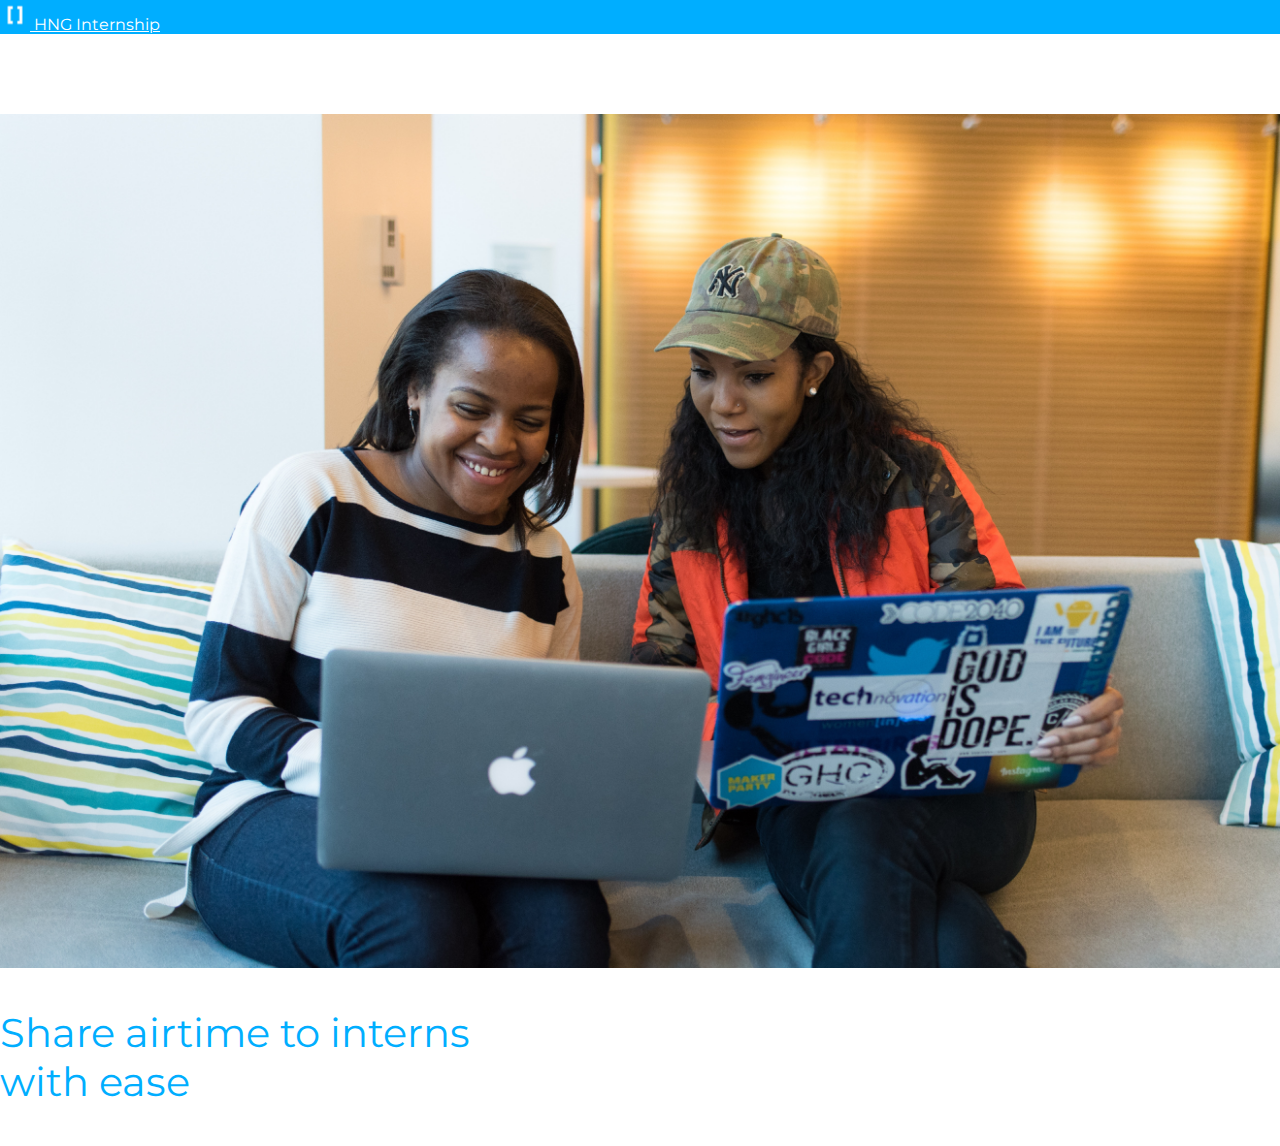
<file: airtime/index.html>
<DOCTYPE html>
<html lang="en">
    <head>
        <title>Share Airtime Page</title>
        <meta charset="UTF-8">
        <meta name="viewport" content="width=device-width, initial-scale=1">
        <link rel="stylesheet" href="https://stackpath.bootstrapcdn.com/bootstrap/4.5.0/css/bootstrap.min.css" integrity="sha384-9aIt2nRpC12Uk9gS9baDl411NQApFmC26EwAOH8WgZl5MYYxFfc+NcPb1dKGj7Sk" crossorigin="anonymous">
        <link href="https://fonts.googleapis.com/css2?family=Montserrat:wght@500&display=swap" rel="stylesheet">
        <link href="style.css" rel="stylesheet">
    </head>
    <body>
      <nav class="navbar navbar-light">
        <a class="navbar-brand" href="#" id="text">
          <img src="img/logo.jpg" width="30" height="30" class="d-inline-block align-top" alt="HNG logo" loading="lazy">
          HNG Internship
        </a>
      </nav>
      <div class="container">
        <div class="row">
          <div class="col-sm-6 image">
            <img src="img/share.jpg" alt="two-people" id="image">
            <p>Share airtime to interns <br />with ease</p>
          </div>
          <div class="col-sm-6 form">
            
          </div>
        </div>
        
        <!-- JS, Popper.js, and jQuery -->
        <script src="https://code.jquery.com/jquery-3.5.1.slim.min.js" integrity="sha384-DfXdz2htPH0lsSSs5nCTpuj/zy4C+OGpamoFVy38MVBnE+IbbVYUew+OrCXaRkfj" crossorigin="anonymous"></script>
        <script src="https://cdn.jsdelivr.net/npm/popper.js@1.16.0/dist/umd/popper.min.js" integrity="sha384-Q6E9RHvbIyZFJoft+2mJbHaEWldlvI9IOYy5n3zV9zzTtmI3UksdQRVvoxMfooAo" crossorigin="anonymous"></script>
        <script src="https://stackpath.bootstrapcdn.com/bootstrap/4.5.0/js/bootstrap.min.js" integrity="sha384-OgVRvuATP1z7JjHLkuOU7Xw704+h835Lr+6QL9UvYjZE3Ipu6Tp75j7Bh/kR0JKI" crossorigin="anonymous"></script>
    </body>
</html>
</file>
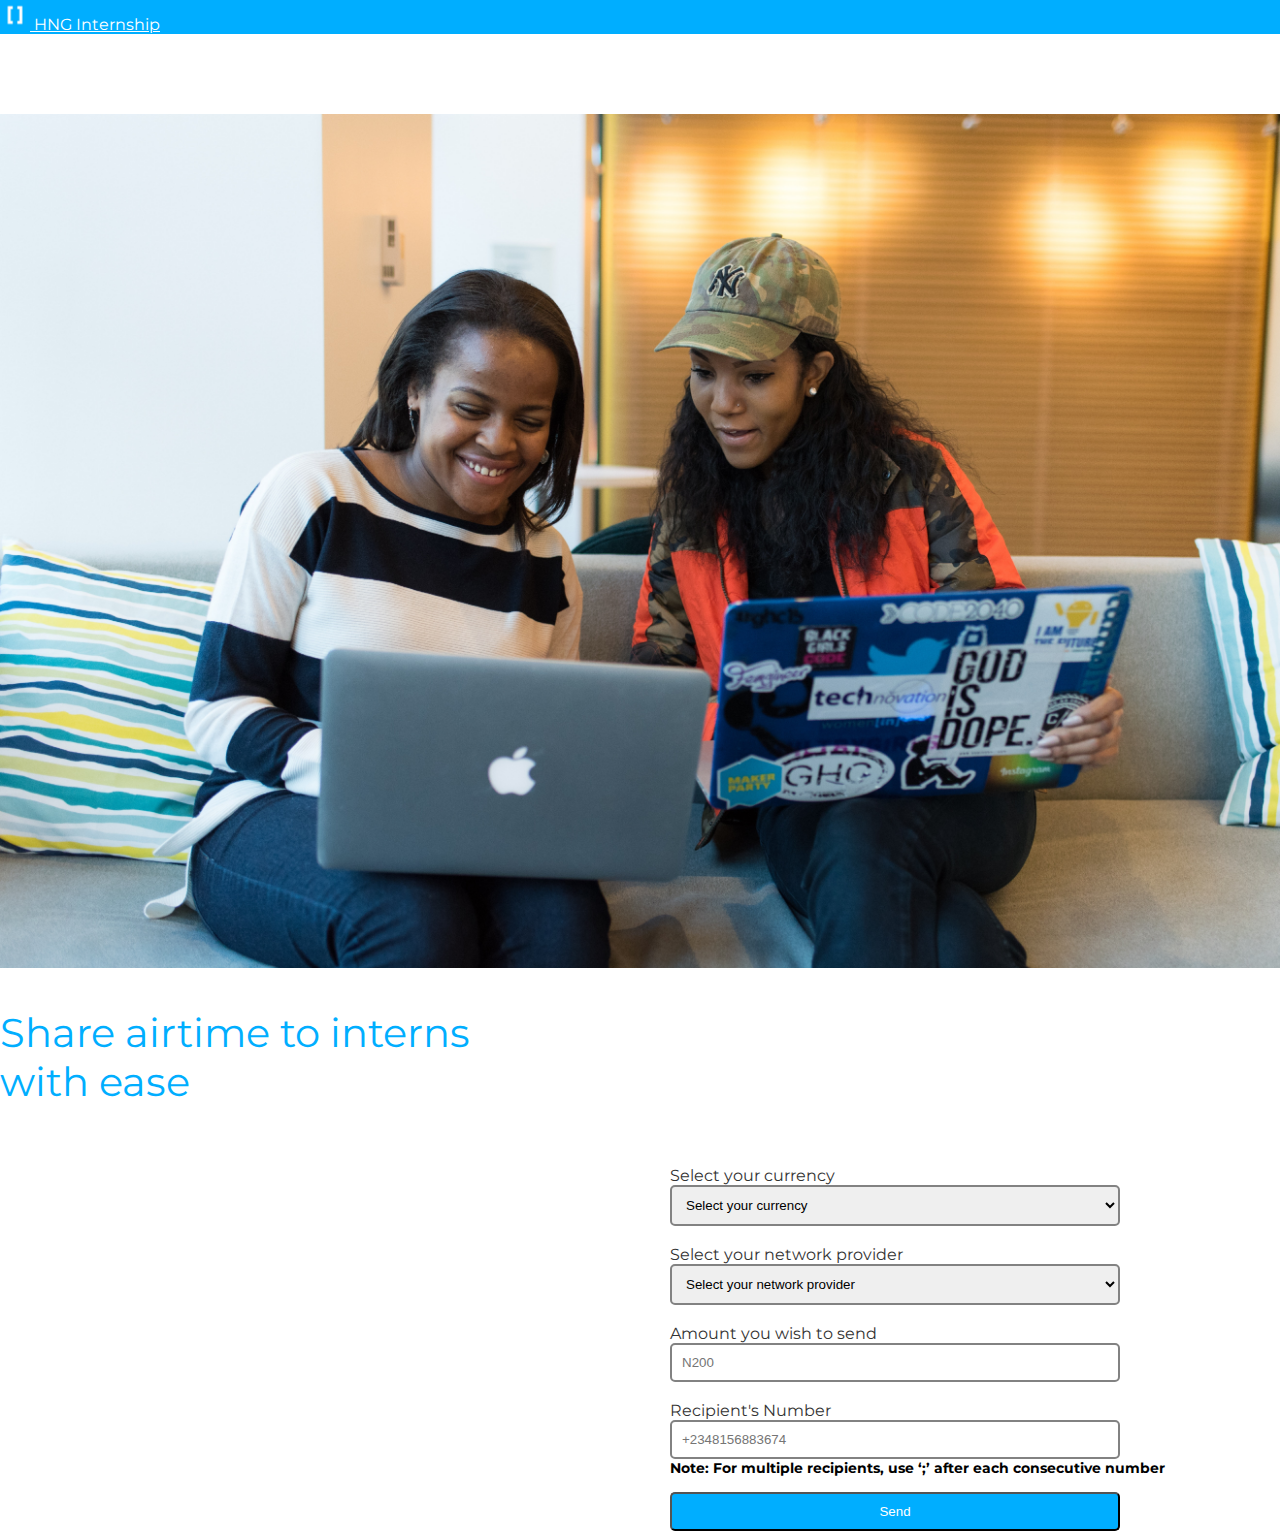
<file: views/index.html>
<DOCTYPE html>
<html lang="en">
    <head>
        <title>Share Airtime Page</title>
        <meta charset="UTF-8">
        <meta name="viewport" content="width=device-width, initial-scale=1">
        <link rel="stylesheet" href="https://stackpath.bootstrapcdn.com/bootstrap/4.5.0/css/bootstrap.min.css" integrity="sha384-9aIt2nRpC12Uk9gS9baDl411NQApFmC26EwAOH8WgZl5MYYxFfc+NcPb1dKGj7Sk" crossorigin="anonymous">
        <link href="https://fonts.googleapis.com/css2?family=Montserrat:wght@500&display=swap" rel="stylesheet">
        <link href="/static/style.css" rel="stylesheet">
        <link rel="stylesheet" href="/static/mobile.css">
    </head>
    <body>
      <nav class="navbar navbar-light">
        <a class="navbar-brand" href="#" id="text">
          <img src="/static/img/logo.jpg" width="30" height="30" class="d-inline-block align-top" alt="HNG logo" loading="lazy">
          HNG Internship
        </a>
      </nav>
      <div class="container">
        <div class="row">
          <div class="col-sm-6 image">
            <img src="/static/img/share.jpg" alt="two-people" id="image">
            <p>Share airtime to interns <br />with ease</p>
          </div>
          <form id="form-container" action="/transact" method="POST">
            <div class="select">
              <label for="currency">Select your currency</label><br>
              <select name="currency" id="currency">
                <option value="" disabled selected>Select your currency</option>
                <option value="dollar">&dollar;</option>
                <option value="naira">&#8358;</option>
                <option value="euro">&euro;</option>
                <option value="Others">Others</option>
              </select>
            </div>  
            <div class="select-network"><br>
              <label for="network">Select your network provider</label><br>
              <select name="network" id="network">
                <option value="" disabled selected>Select your network provider</option>
                <option value="mtn">MTN;</option>
                <option value="airtel">AIRTEL</option>
                <option value="glo">GLO</option>
                <option value="Others">Others</option>
              </select>
            </div>
            <div class="amount"><br>
              <label for="Amount">Amount you wish to send</label><br>
              <input type="text" id="Amount" name="amount" placeholder="N200">
            </div>  
            <div class="number"><br>
              <label for="number">Recipient's Number</label><br>
              <input type="tel" id="number" name="number" placeholder="+2348156883674">
            </div>  
            <span class="btm">Note: For multiple recipients, use ‘;’ after each consecutive number </span>
            <button class="btn">Send</button>
          </form>
          </div>
        </div>
        
        <!-- JS, Popper.js, and jQuery -->
        <script src="https://code.jquery.com/jquery-3.5.1.slim.min.js" integrity="sha384-DfXdz2htPH0lsSSs5nCTpuj/zy4C+OGpamoFVy38MVBnE+IbbVYUew+OrCXaRkfj" crossorigin="anonymous"></script>
        <script src="https://cdn.jsdelivr.net/npm/popper.js@1.16.0/dist/umd/popper.min.js" integrity="sha384-Q6E9RHvbIyZFJoft+2mJbHaEWldlvI9IOYy5n3zV9zzTtmI3UksdQRVvoxMfooAo" crossorigin="anonymous"></script>
        <script src="https://stackpath.bootstrapcdn.com/bootstrap/4.5.0/js/bootstrap.min.js" integrity="sha384-OgVRvuATP1z7JjHLkuOU7Xw704+h835Lr+6QL9UvYjZE3Ipu6Tp75j7Bh/kR0JKI" crossorigin="anonymous"></script>
    </body>
</html>
</file>
<file: airtime/style.css>
body{
  margin: 0;
  padding: 0;
  font-family: 'Montserrat', sans-serif;
}
.navbar{
  background-color: #00AEFF;
}

#text{
  color: #ffffff;
}

.container{
  margin-top: 5rem;
}

#image{
  width: 100%;
}


p{
  font-style: serif;
  color: #00AEFF;
font-weight: normal;
font-size: 40px;

}
</file>
<file: static/style.css>
body{
  margin: 0;
  padding: 0;
  box-sizing: border-box;
  font-family: 'Montserrat', sans-serif;
  position: relative;
}
.navbar{
  background-color: #00AEFF;
  max-width: 100%;
}

#text{
  color: #ffffff;
}

.container{
  margin-top: 5rem;
}

#image{
  width: 100%;
}


p{
  font-style: serif;
  color: #00AEFF;
font-weight: normal;
font-size: 40px;
}

#form-container{
  position: absolute;
  left: 50%;
  margin: 20px 0px 0px 30px;
  background: #fff;
}

#form-container label{
  color: #333;
}

#form-container select,
#form-container input{
  border: 2px #828282 solid;
  border-radius: 5px;
  width: 450px;
  padding: 10px;
}

.btm{
  font-size: 14px;
  font-weight: bold;
}

.btn{
  display: block;
  text-align: center;
  color: #fff;
  background: #00AEFF;
  width: 450px;
  border-radius: 5px;
  margin-top: 15px;
  padding: 10px;
}

.btn:hover{
  background: #086E9E;
  color: #fff;
}
</file>
<file: static/mobile.css>
@media (max-width: 640px) 
{
  body{
    padding: 0px;
    margin: 0px;
    box-sizing: border-box;
  }

  .navbar{
    width: 100%;
    overflow: auto;
  }

  #image{
    margin-top: -50px;
  }

  #form-container{
    background: none;
    top: 85%;
    left: 0;
    margin-left: 5px;
    margin-bottom: 30px;
  }

  #form-container select,
  #form-container input{
    width: 100%;
  }

  .btn{
    width: 100%;
  }
}
</file>
